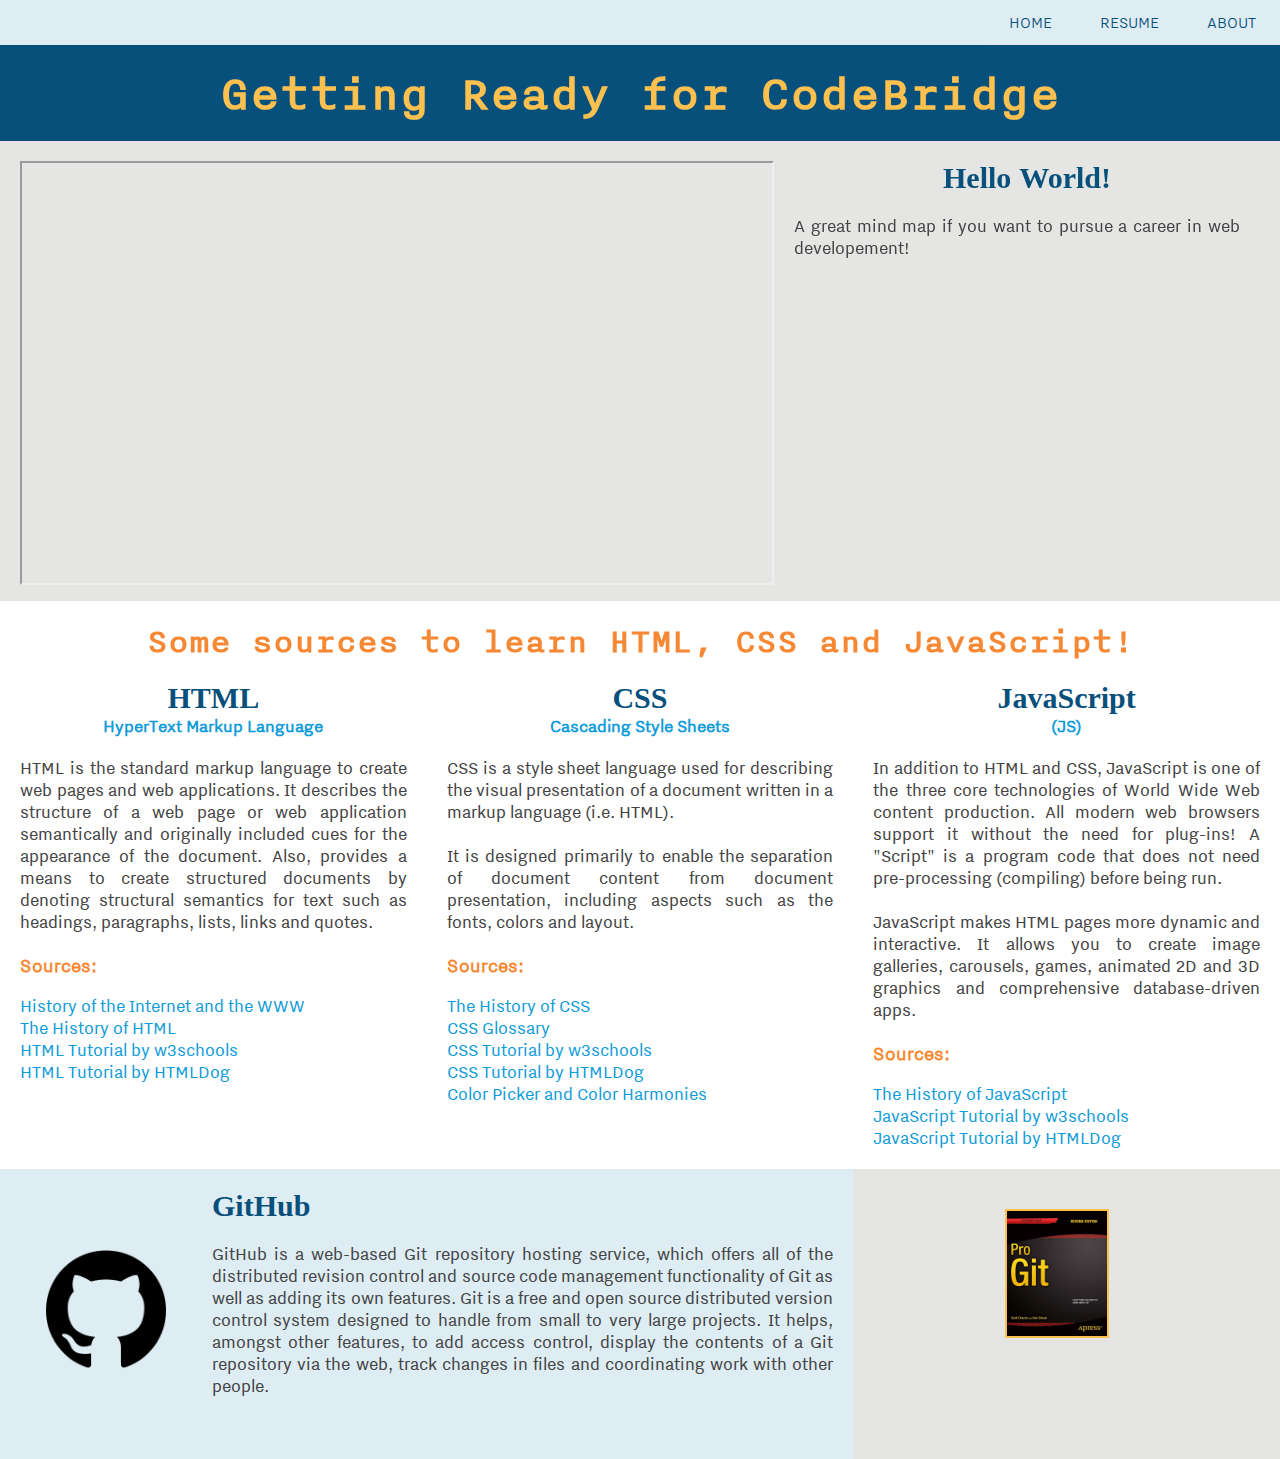
<file: index.html>
<!-- Getting Ready for CodeBridge is created by Francheska Guzman. -->
<!DOCTYPE html>
<html lang="en">
<head>
	<!-- Title located in the browser tab. -->
	<title>Getting Ready for CodeBridge</title>
  <link type="text/css" rel="stylesheet" href="style.css"> 
</head>
<body>

<div id="navigationbar">
<nav>
<ul class="navigation">
  <li><a href="nav/about.html">ABOUT</a></li>
  <li><a href="nav/resume.html">RESUME</a></li>
  <li><a href="index.html">HOME</a></li>
</ul>
</nav>
</div>

<!-- Title located in the web. -->
<div id="header">
<h1>Getting Ready for CodeBridge</h1>
</div>

<div id="main">
<iframe class="youtube" src="https://www.youtube.com/embed/sBzRwzY7G-k?controls=1"></iframe> 

<h3>Hello World!</h3>
<p>
A great mind map if you want to pursue a career in web developement!
</p>
</div>
</div>

<div id="sources">
<h2>Some sources to learn HTML, CSS and JavaScript!</h2>
</div>

<div id="left">
<h3>HTML</h3>
<h4>HyperText Markup Language</h4>
<p>HTML is the standard markup language to create web pages and web applications. It describes the structure of a web page or web application semantically and originally included cues for the appearance of the document. Also, provides a means to create structured documents by denoting structural semantics for text such as headings, paragraphs, lists, links and quotes.</p>

<h5>Sources:</h5>
<br>
<ul class="links">
<li><a href="https://www.w3.org/community/webed/wiki/The_history_of_the_Web" target="_blank">History of the Internet and the WWW</a></li>
<li><a href="http://www.w3.org/People/Raggett/book4/ch02.html" target="_blank">The History of HTML</a></li>
<li><a href="http://www.w3schools.com/html/default.asp" target="_blank">HTML Tutorial by w3schools</a></li>
<li><a href="http://www.htmldog.com/guides/html/" target="_blank"">HTML Tutorial by HTMLDog</a></li>
</ul>
</div>

<div id="center">
<h3>CSS</h3>
<h4>Cascading Style Sheets</h4>
<p>
CSS is a style sheet language used for describing the visual presentation of a document written in a markup language (i.e. HTML).
<br><br>
It is designed primarily to enable the separation of document content from document presentation, including aspects such as the fonts, colors and layout.
</p>

<h5>Sources:</h5>
<br>
<ul class="links">
<li><a href="http://www.w3.org/Style/CSS20/history.html" target="_blank">The History of CSS</a></li>
<li><a href="http://apps.workflower.fi/vocabs/css/en#unit" target="_blank">CSS Glossary</a></li>
<li><a href="http://www.w3schools.com/css/default.asp" target="_blank">CSS Tutorial by w3schools</a></li>
<li><a href="http://www.htmldog.com/guides/css/" target="_blank">CSS Tutorial by HTMLDog</a></li>
<li><a href="http://htmlcolorcodes.com/color-picker/" target="_blank">Color Picker and Color Harmonies</a></li>
</ul>
</div>

<div id="right">
<h3>JavaScript</h3>
<h4>(JS)</h4>
<p>In addition to HTML and CSS, JavaScript is one of the three core technologies of World Wide Web content production.  All modern web browsers support it without the need for plug-ins! A "Script" is a program code that does not need pre-processing (compiling) before being run.
<br><br>
JavaScript makes HTML pages more dynamic and interactive. It allows you to create image galleries, carousels, games, animated 2D and 3D graphics and comprehensive database-driven apps.
</p>

<h5>Sources:</h5>
<br>
<ul class="links">
<li><a href="https://www.w3.org/community/webed/wiki/A_Short_History_of_JavaScript" target="_blank">The History of JavaScript</a></li>
<li><a href="http://www.w3schools.com/js/default.asp" target="_blank">JavaScript Tutorial by w3schools</a></li>
<li><a href="http://www.htmldog.com/guides/javascript/" target="_blank">JavaScript Tutorial by HTMLDog</a></li>
</ul>
</div>

<div id="belowleft">
<a href="https://github.com" target="_blank"><img class="github" src="images/githublogo.png" alt="GitHub.com Official Logo"></a>
</div>

<div id="belowcenter">
<h3 class="left">GitHub</h3>
<p>
GitHub is a web-based Git repository hosting service, which offers all of the distributed revision control and source code management functionality of Git as well as adding its own features. Git is a free and open source distributed version control system designed to handle from small to very large projects. It helps, amongst other features, to add access control, display the contents of a Git repository via the web, track changes in files and coordinating work with other people.
</p>
</div>

<div id="belowright">
<a href="https://git-scm.com/book/en/v2" target="_blank"><img class="git" src="images/progit.png" alt="Pro Git by Scott Chacon and Ben Straub, Second Edition"></a>
</div>

</body>
</html>
</file>
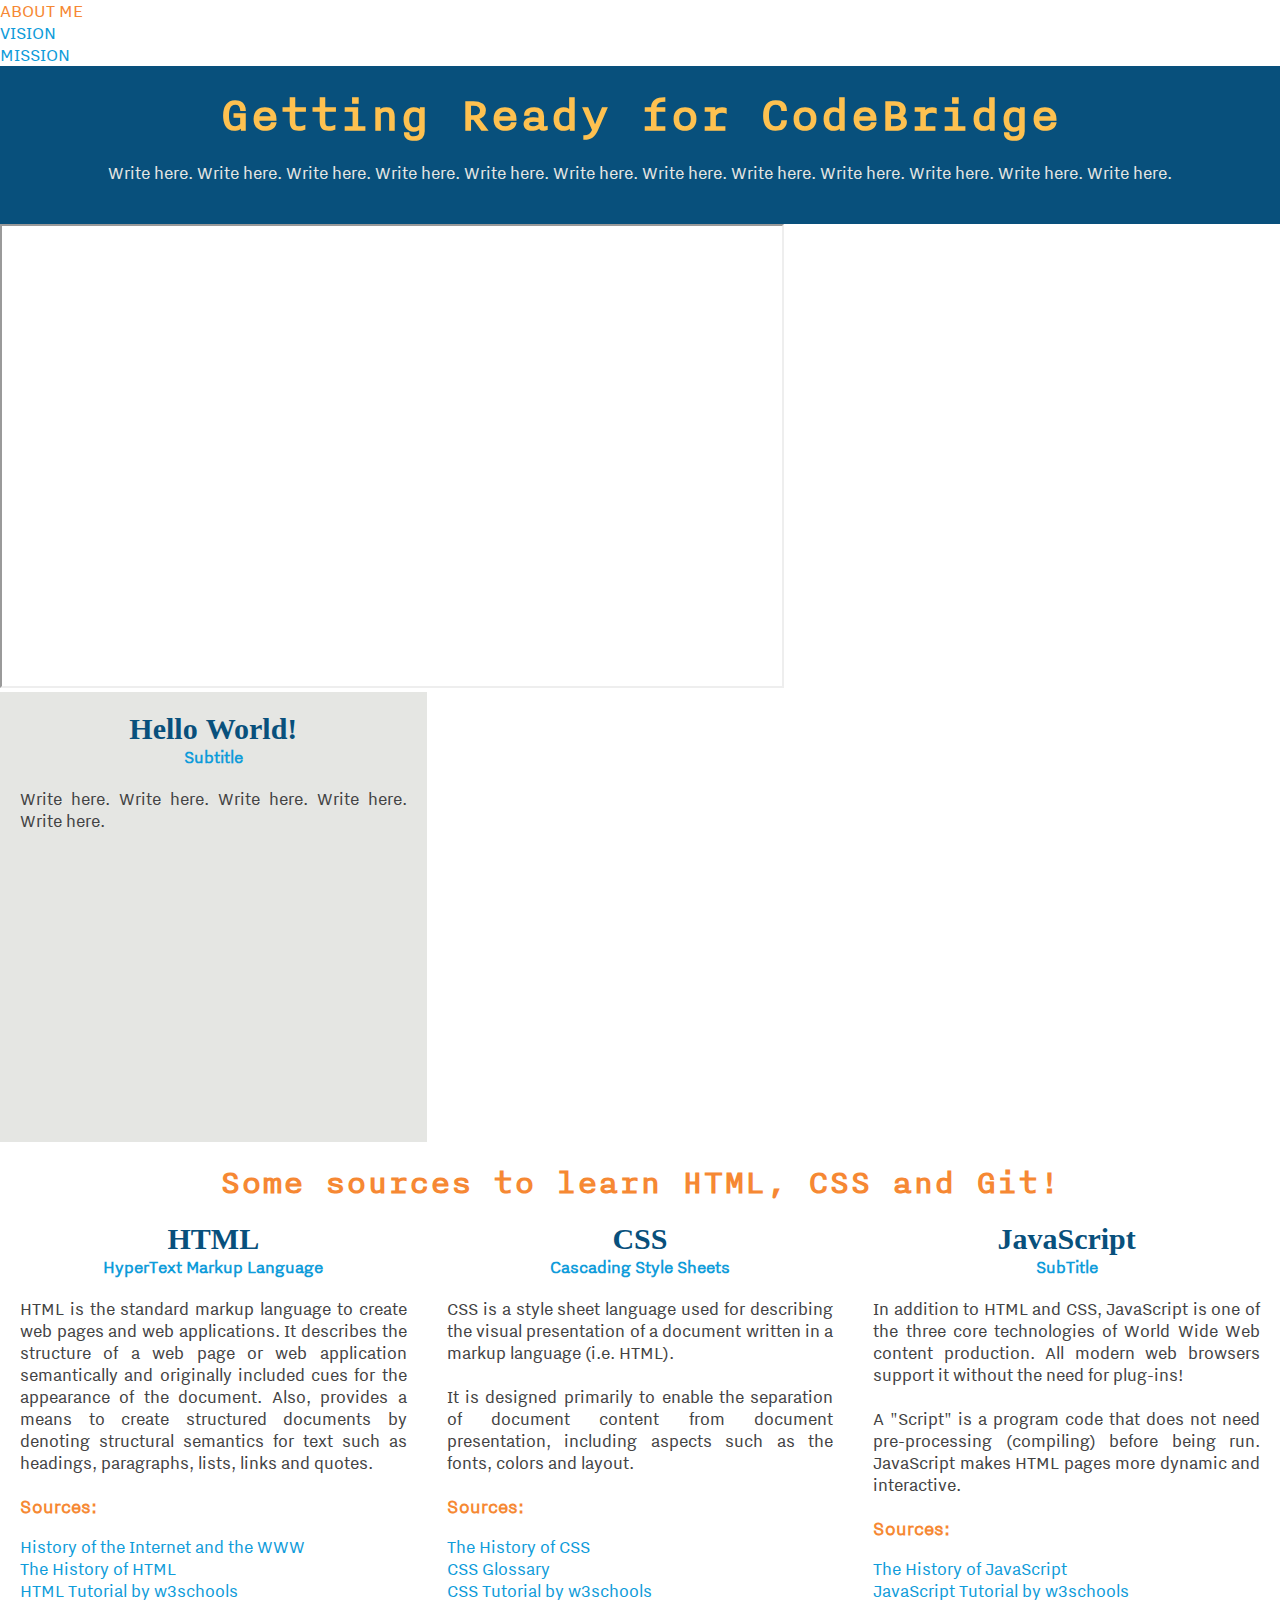
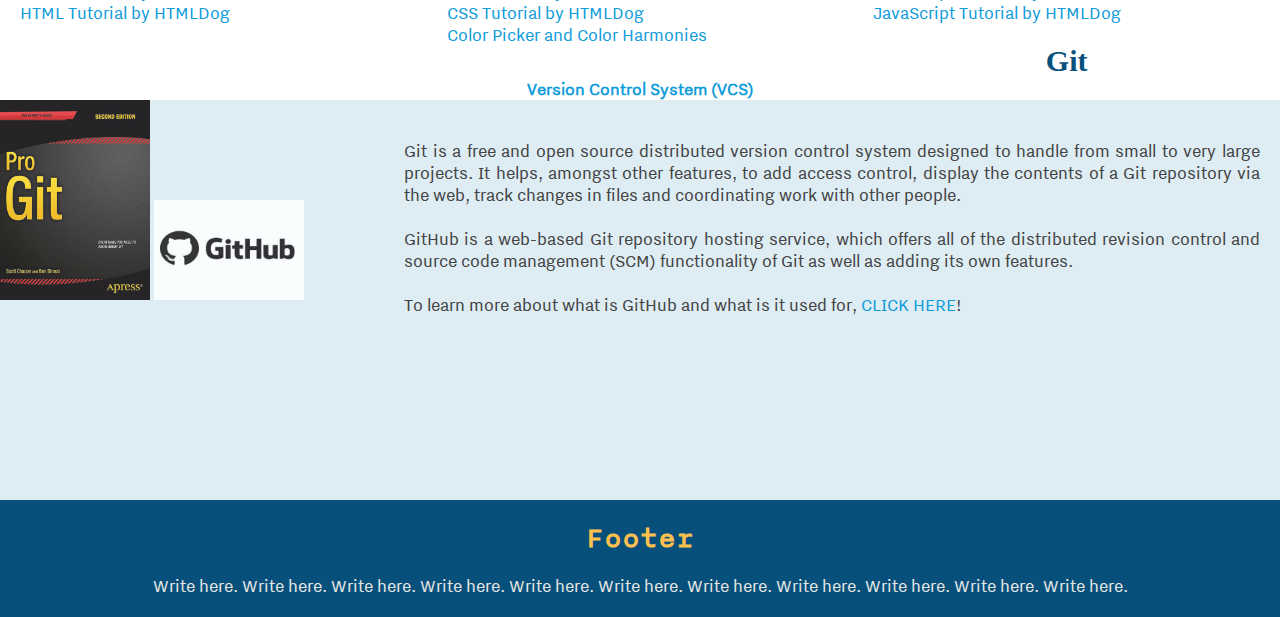
<file: site/index.html>
<!-- Build a Web is a page created by Francheska Guzman. -->
<!DOCTYPE html>
<html lang="en">
<head>
	<title>Getting Ready for CodeBridge</title> <!-- Title located in the browser tab. -->
  <link type="text/css" rel="stylesheet" href="style.css"> 
</head>
<body>

<div id="topbar">
<nav>
<ul class="topnav">
  <li><a href="navtop/about.html">ABOUT ME</a></li>
  <li><a href="navtop/vision.html">VISION</a></li>
  <li><a href="navtop/mission.html">MISSION</a></li>
</ul>
</nav>
</div>

<!-- Title located in the web. -->
<div id="header">
<h1>Getting Ready for CodeBridge</h1>
<p>Write here. Write here. Write here. Write here. Write here. Write here. Write here. Write here. Write here. Write here. Write here. Write here.</p>
</div>

<!-- A YouTube video. If I want to not display the player controls, I have to change the value controls=1 to controls=0 in the URL.-->
<div id="video">
<iframe width="780" height="460" src="https://www.youtube.com/embed/sBzRwzY7G-k?controls=1"></iframe> 
</div>

<div id="main">
<h3>Hello World!</h3>
<h4>Subtitle</h4>
<p>
Write here. Write here. Write here. Write here. Write here.
</p>
</div>

<div id="sources">
<h2>Some sources to learn HTML, CSS and Git!</h2>
</div>

<div id="left">
<h3>HTML</h3>
<h4>HyperText Markup Language</h4>
<p>HTML is the standard markup language to create web pages and web applications. It describes the structure of a web page or web application semantically and originally included cues for the appearance of the document. Also, provides a means to create structured documents by denoting structural semantics for text such as headings, paragraphs, lists, links and quotes.</p>

<h5>Sources:</h5>
<br>
<ul class="links">
<li><a href="https://www.w3.org/community/webed/wiki/The_history_of_the_Web" target="_blank">History of the Internet and the WWW</a></li>
<li><a href="http://www.w3.org/People/Raggett/book4/ch02.html" target="_blank">The History of HTML</a></li>
<li><a href="http://www.w3schools.com/html/default.asp" target="_blank">HTML Tutorial by w3schools</a></li>
<li><a href="http://www.htmldog.com/guides/html/" target="_blank"">HTML Tutorial by HTMLDog</a></li>
</ul>
</div>

<div id="center">
<h3>CSS</h3>
<h4>Cascading Style Sheets</h4>
<p>
CSS is a style sheet language used for describing the visual presentation of a document written in a markup language (i.e. HTML).
<br><br>
It is designed primarily to enable the separation of document content from document presentation, including aspects such as the fonts, colors and layout.
</p>

<h5>Sources:</h5>
<br>
<ul class="links">
<li><a href="http://www.w3.org/Style/CSS20/history.html" target="_blank">The History of CSS</a></li>
<li><a href="http://apps.workflower.fi/vocabs/css/en#unit" target="_blank">CSS Glossary</a></li>
<li><a href="http://www.w3schools.com/css/default.asp" target="_blank">CSS Tutorial by w3schools</a></li>
<li><a href="http://www.htmldog.com/guides/css/" target="_blank">CSS Tutorial by HTMLDog</a></li>
<li><a href="http://htmlcolorcodes.com/color-picker/" target="_blank">Color Picker and Color Harmonies</a></li>
</ul>
</div>

<div id="right">
<h3>JavaScript</h3>
<h4>SubTitle</h4>
<p>In addition to HTML and CSS, JavaScript is one of the three core technologies of World Wide Web content production.  All modern web browsers support it without the need for plug-ins!
<br><br>
A "Script" is a program code that does not need pre-processing (compiling) before being run. JavaScript makes HTML pages more dynamic and interactive.
</p>

<h5>Sources:</h5>
<br>
<ul class="links">
<li><a href="https://www.w3.org/community/webed/wiki/A_Short_History_of_JavaScript" target="_blank">The History of JavaScript</a></li>
<li><a href="http://www.w3schools.com/js/default.asp" target="_blank">JavaScript Tutorial by w3schools</a></li>
<li><a href="http://www.htmldog.com/guides/javascript/" target="_blank">JavaScript Tutorial by HTMLDog</a></li>
</ul>
</div>

<div id="below">
<h3>Git</h3>
<h4>Version Control System (VCS)</h4>

<div id="belowleft">
<a href="https://git-scm.com/book/en/v2" target="_blank"><img class="animation" src="images/progit.png" alt="Pro Git by Scott Chacon and Ben Straub, Second Edition" style="width:150px;height:200px;"></a>

<a href="https://github.com" target="_blank"><img class="animation" src="images/GitHub-logo.jpg" alt="GitHub" style="width:150px;height:100px;"></a>
</div>

<div id="belowright">
<p>Git is a free and open source distributed version control system designed to handle from small to very large projects. It helps, amongst other features, to add access control, display the contents of a Git repository via the web, track changes in files and coordinating work with other people.
<br><br>
GitHub is a web-based Git repository hosting service, which offers all of the distributed revision control and source code management (SCM) functionality of Git as well as adding its own features.
<br><br>
To learn more about what is GitHub and what is it used for, <a href="http://www.howtogeek.com/180167/htg-explains-what-is-github-and-what-do-geeks-use-it-for/" target="_blank">CLICK HERE</a>!
</p>
</div>

<div id="footer">
<h6>Footer</h6>
<p>Write here. Write here. Write here. Write here. Write here. Write here. Write here. Write here. Write here. Write here. Write here.</p>
</div>

</body>
</html>
</file>
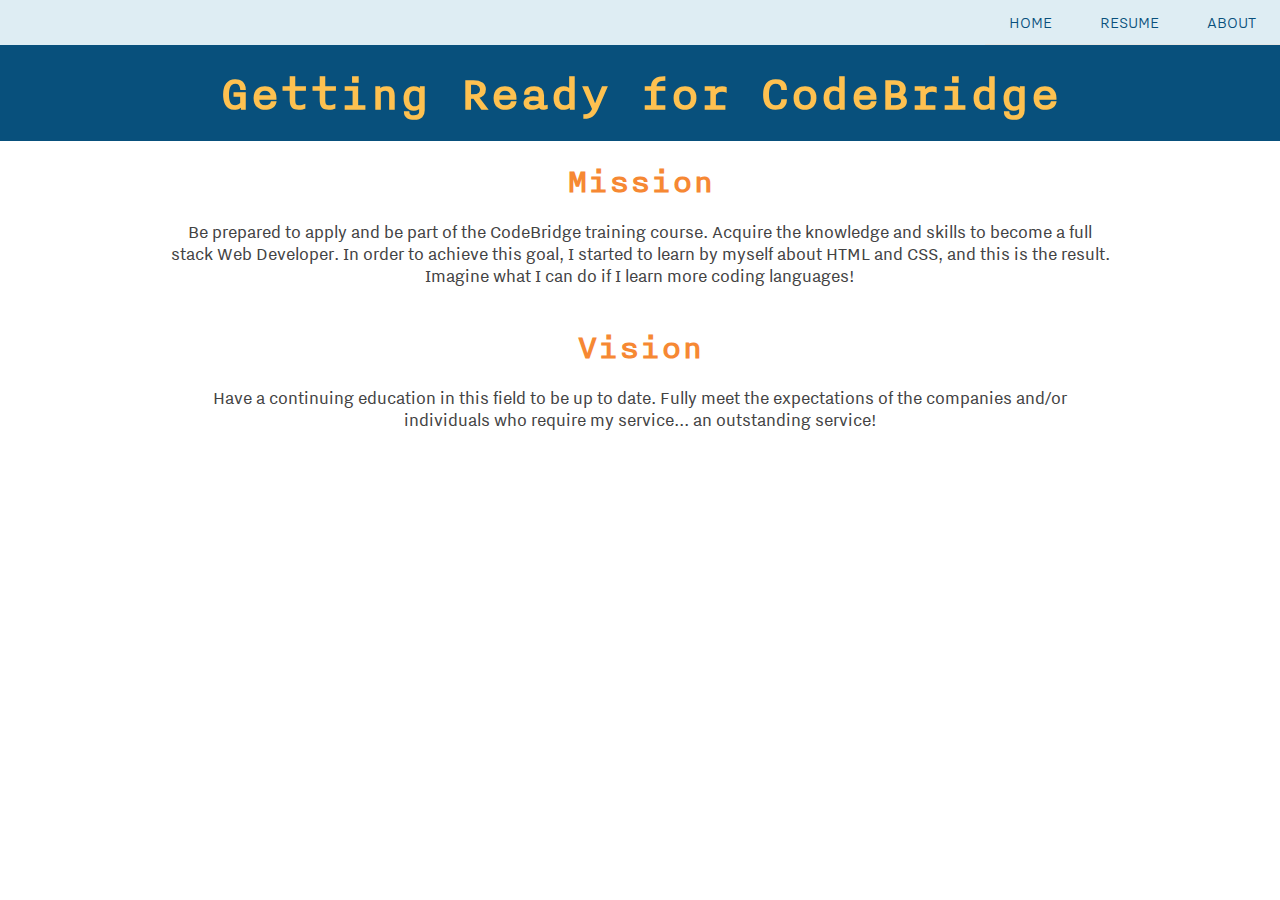
<file: nav/about.html>
<!-- Getting Ready for CodeBridge is created by Francheska Guzman. -->
<!DOCTYPE html>
<html lang="en">
<head>
	<!-- Title located in the browser tab. -->
	<title>Mission and Vision</title>
  <link type="text/css" rel="stylesheet" href="../style.css"> 
</head>
<body>

<div id="navigationbar">
<nav>
<ul class="navigation">
  <li><a href="../nav/about.html">ABOUT</a></li>
  <li><a href="../nav/resume.html">RESUME</a></li>
  <li><a href="../index.html">HOME</a></li>
</ul>
</nav>
</div>

<!-- Title located in the web. -->
<div id="header">
<h1>Getting Ready for CodeBridge</h1>
</div>

<div id="mission">
<h2>Mission</h2>
<p>Be prepared to apply and be part of the CodeBridge training course. Acquire the knowledge and skills to become a full stack Web Developer. In order to achieve this goal, I started to learn by myself about HTML and CSS, and this is the result. Imagine what I can do if I learn more coding languages!</p>
</div>

<div id="vision">
<h2>Vision</h2>
<p>Have a continuing education in this field to be up to date. Fully meet the expectations of the companies and/or individuals who require my service... an outstanding service!</p>
</div>

</body>
</html>
</file>
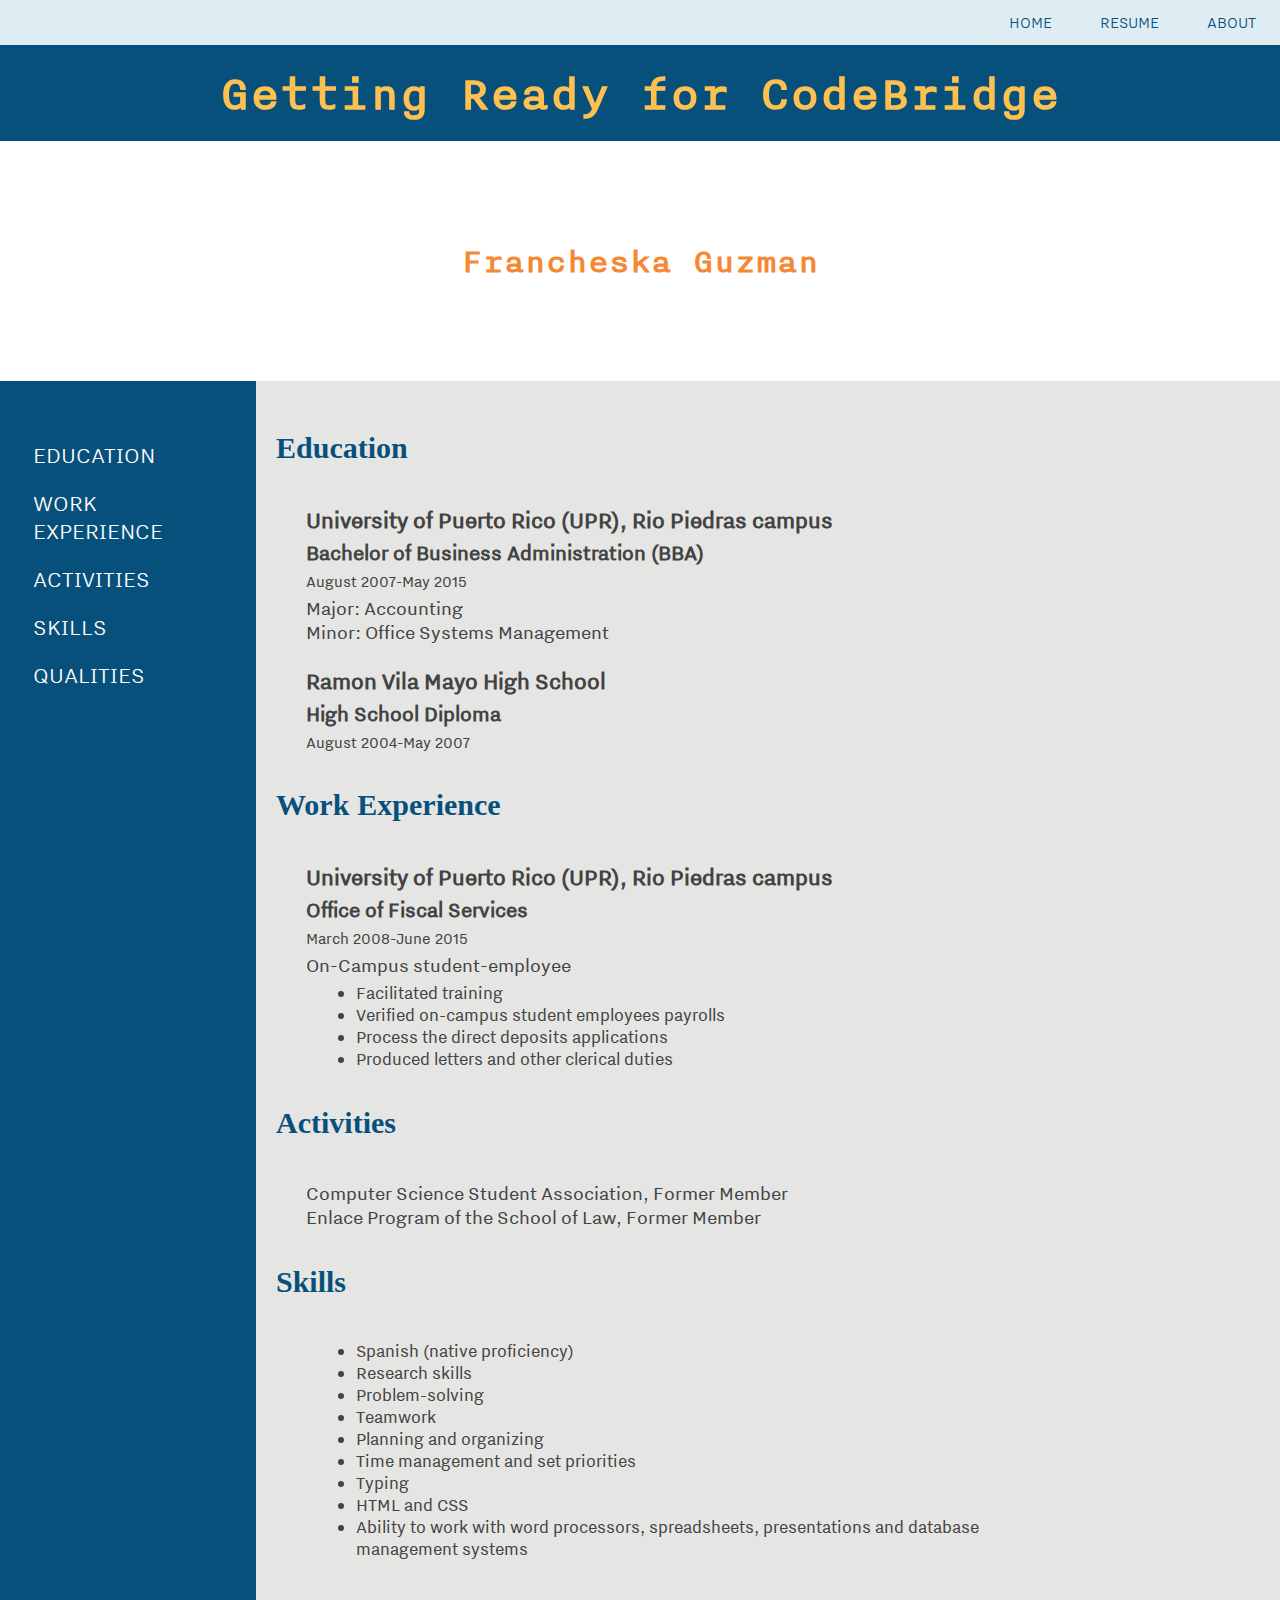
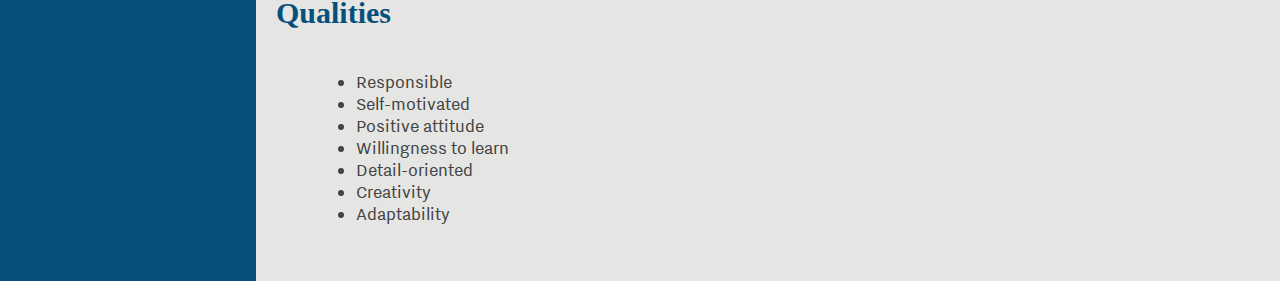
<file: nav/resume.html>
<!-- Getting Ready for CodeBridge is created by Francheska Guzman. -->
<!DOCTYPE html>
<html lang="en">
<head>
	<!-- Title located in the browser tab. -->
	<title>Resume</title>
  <link type="text/css" rel="stylesheet" href="../style.css"> 
</head>
<body>

<div id="navigationbar">
<nav>
<ul class="navigation">
  <li><a href="../nav/about.html">ABOUT</a></li>
  <li><a href="../nav/resume.html">RESUME</a></li>
  <li><a href="../index.html">HOME</a></li>
</ul>
</nav>
</div>

<!-- Title located in the web. -->
<div id="header">
<h1>Getting Ready for CodeBridge</h1>
</div>

<div id="summary">
<h2>Francheska Guzman</h2>
</div>

<ul class="anchorstyle">
<li><a href="#Education">EDUCATION</a></li>
<li><a href="#Experience">WORK EXPERIENCE</a></li>
<li><a href="#Activities">ACTIVITIES</a></li>
<li><a href="#Skills">SKILLS</a></li>
<li><a href="#Qualities">QUALITIES</a></li>
</ul>

<div id="resume">
<a name="Education">
<h3 class="left">Education</h3></a>
<br><br>
<p class="resume1">
University of Puerto Rico (UPR), Rio Piedras campus
</p>
<p class="resume2">
Bachelor of Business Administration (BBA)
</p>
<p class="resume4">
August 2007-May 2015
</p>
<p class="resume3">
Major: Accounting
<br>
Minor: Office Systems Management
</p>
<br>
<p class="resume1">
Ramon Vila Mayo High School
</p>
<p class="resume2">
High School Diploma
</p>
<p class="resume4">
August 2004-May 2007
</p>
<br><br>
<a name="Experience">
<h3 class="left">Work Experience</h3></a>
<br><br>
<p class=resume1>
University of Puerto Rico (UPR), Rio Piedras campus
</p>
<p class=resume2>
Office of Fiscal Services
</p>
<p class=resume4>
March 2008-June 2015
</p>
<p class=resume3>
On-Campus student-employee
</p>
<ul class="list">
<li>Facilitated training</li>
<li>Verified on-campus student employees payrolls</li>
<li>Process the direct deposits applications</li>
<li>Produced letters and other clerical duties</li>
</ul>
<br><br>
<a name="Activities">
<h3 class="left">Activities</h3></a>
<br><br>
<p class=resume3>
Computer Science Student Association, Former Member
<br>
Enlace Program of the School of Law, Former Member
</p>
<br><br>
<a name="Skills">
<h3 class="left">Skills</h3></a>
<br><br>
<ul class="list">
<li>Spanish (native proficiency)</li>
<li>Research skills</li>
<li>Problem-solving</li>
<li>Teamwork</li>
<li>Planning and organizing</li>
<li>Time management and set priorities</li>
<li>Typing</li>
<li>HTML and CSS</li>
<li>Ability to work with word processors, spreadsheets, presentations and database management systems</li>
</ul>
<br><br>
<a name="Qualities">
<h3 class="left">Qualities</h3></a>
<br><br>
<ul class="list">
<li>Responsible</li>
<li>Self-motivated</li>
<li>Positive attitude</li>
<li>Willingness to learn</li>
<li>Detail-oriented</li>
<li>Creativity</li>
<li>Adaptability</li>
</ul>
</div>

</body>
</html>
</file>
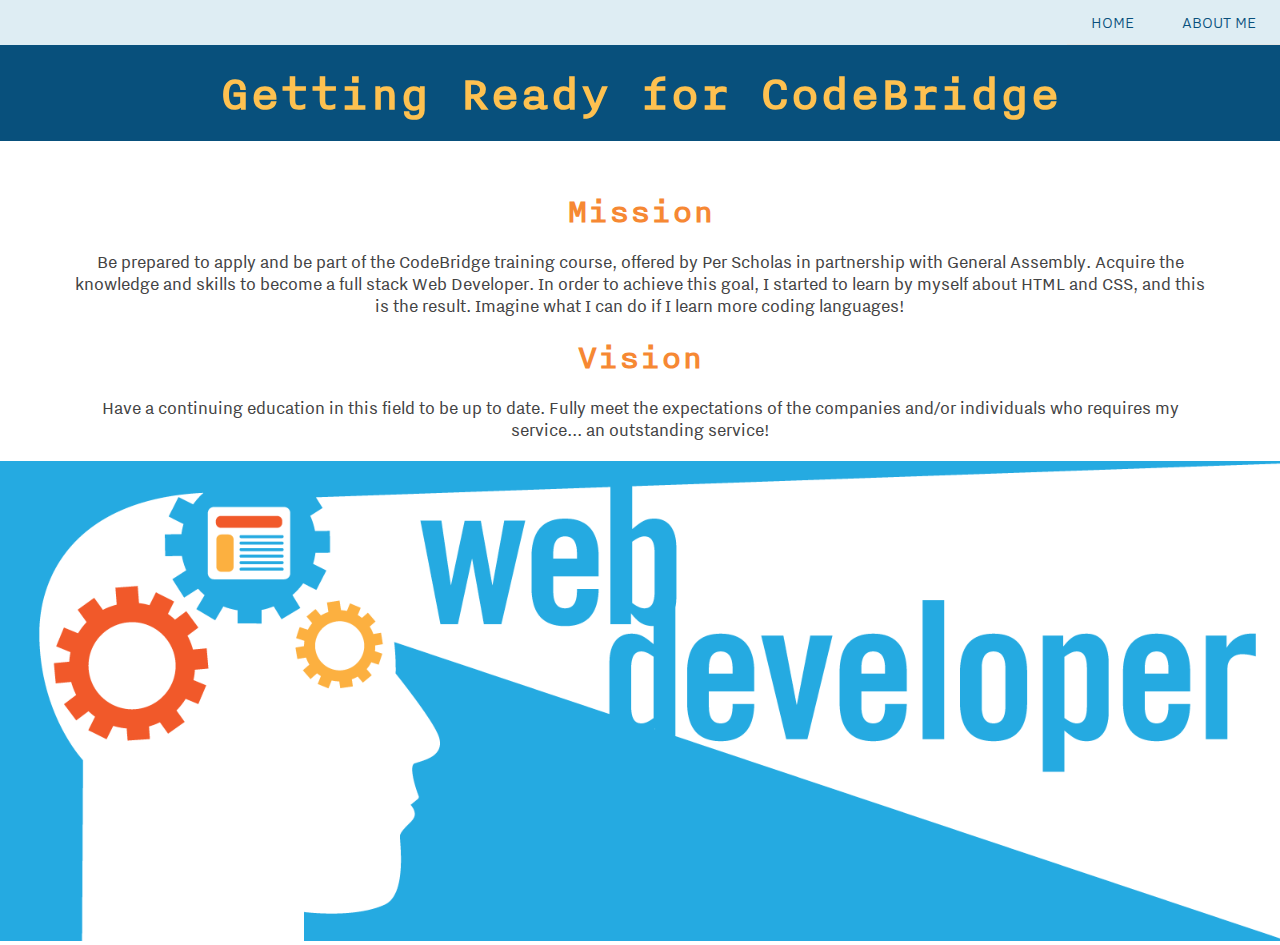
<file: site/nav/about.html>
<!-- Getting Ready for CodeBridge is created by Francheska Guzman. -->
<!DOCTYPE html>
<html lang="en">
<head>
	<title>Mission, Vision and About Me</title> <!-- Title located in the browser tab. -->
  <link type="text/css" rel="stylesheet" href="../style.css"> 
</head>
<body>

<div id="navigationbar">
<nav>
<ul class="navigation">
  <li><a href="../nav/about.html">ABOUT ME</a></li>
  <li><a href="../index.html">HOME</a></li>
</ul>
</nav>
</div>

<!-- Title located in the web. -->
<div id="header">
<h1>Getting Ready for CodeBridge</h1>
</div>

<div id="mission">
<h2>Mission</h2>
<p>Be prepared to apply and be part of the CodeBridge training course, offered by Per Scholas in partnership with General Assembly. Acquire the knowledge and skills to become a full stack Web Developer. In order to achieve this goal, I started to learn by myself about HTML and CSS, and this is the result. Imagine what I can do if I learn more coding languages!</p>
</div>

<div id="vision">
<h2>Vision</h2>
<p>Have a continuing education in this field to be up to date. Fully meet the expectations of the companies and/or individuals who requires my service... an outstanding service! </p>
</div>

<div id="image">
<img src="../images/web-developer.png" alt="Web Developer">
</div>

</body>
</html>
</file>
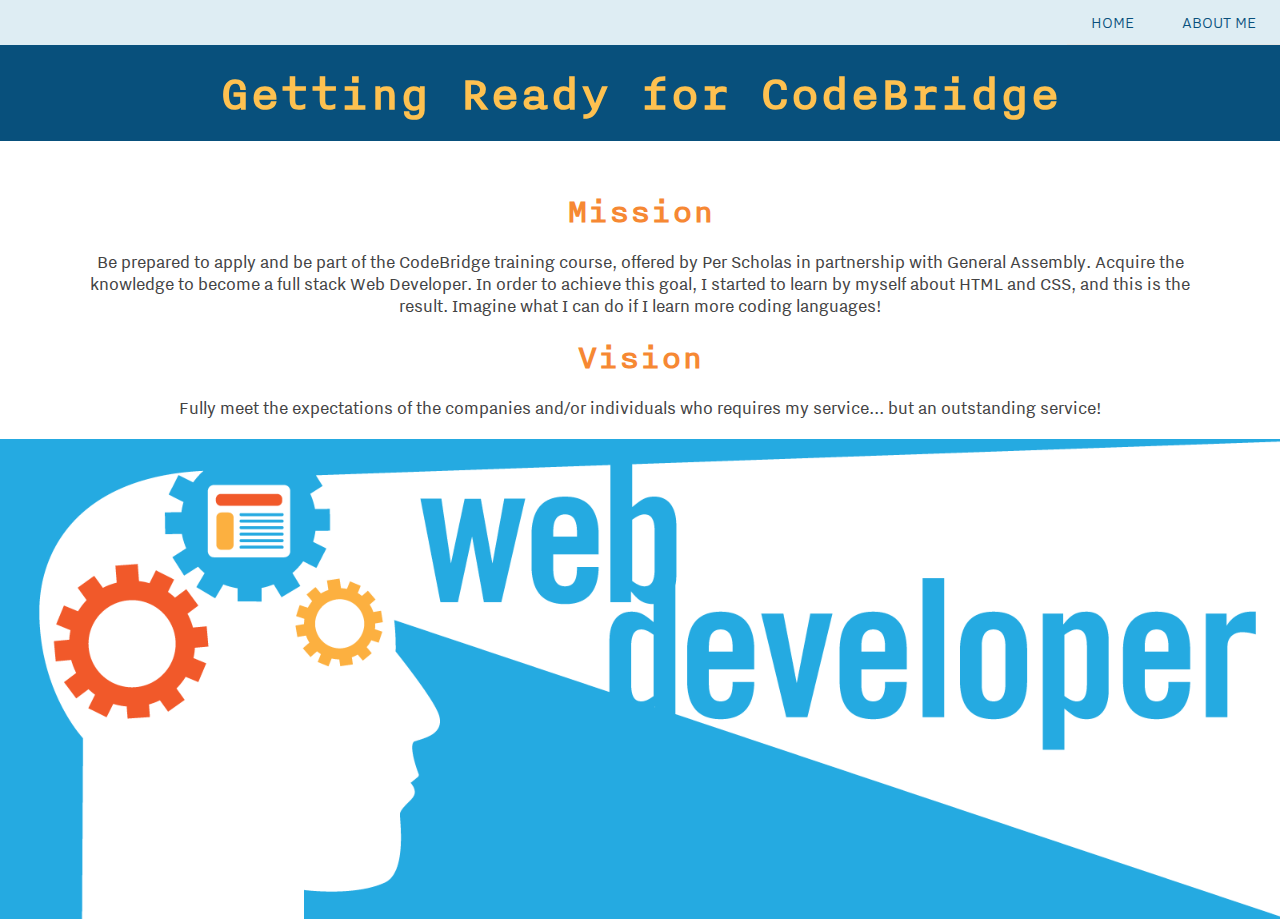
<file: site/nav/aboutme.html>
<!-- Getting Ready for CodeBridge is created by Francheska Guzman. -->
<!DOCTYPE html>
<html lang="en">
<head>
	<title>Mission, Vision and About Me</title> <!-- Title located in the browser tab. -->
  <link type="text/css" rel="stylesheet" href="../style.css"> 
</head>
<body>

<div id="navigationbar">
<nav>
<ul class="navigation">
  <li><a href="../nav/aboutme.html">ABOUT ME</a></li>
  <li><a href="../index.html">HOME</a></li>
</ul>
</nav>
</div>

<!-- Title located in the web. -->
<div id="header">
<h1>Getting Ready for CodeBridge</h1>
</div>

<div id="mission">
<h2>Mission</h2>
<p>Be prepared to apply and be part of the CodeBridge training course, offered by Per Scholas in partnership with General Assembly. Acquire the knowledge to become a full stack Web Developer. In order to achieve this goal, I started to learn by myself about HTML and CSS, and this is the result. Imagine what I can do if I learn more coding languages!</p>
</div>

<div id="vision">
<h2>Vision</h2>
<p>Fully meet the expectations of the companies and/or individuals who requires my service... but an outstanding service! </p>
</div>

<div id="image">
<img src="../images/web-developer.png" alt="Web Developer">
</div>

</body>
</html>
</file>
<file: style.css>
/* AFFECT ALL PAGES */

html {
    background-color: #FFFFFF; /* White */
}

/* Remove margins on all the page. */
* {
    margin: 0px;
    padding: 0px;
}

/* List of custom fonts. */
@font-face {
    font-family: "WebFont";
    src: url("fonts/fontawesome-webfont.woff") format("truetype");
}
@font-face {
    font-family: "BlackFont40";
    src: url("fonts/nitti-black-v40.woff") format("truetype");
}
@font-face {
    font-family: "MediumFont40";
    src: url("fonts/nitti-medium-v40.woff") format("truetype");
}
@font-face {
    font-family: "NormalFont40";
    src: url("fonts/nitti-normal-v40.woff") format("truetype");
}
@font-face {
    font-family: "BlackFont20";
    src: url("fonts/nittigrotesk-black-v20.woff") format("truetype");
}
@font-face {
    font-family: "BoldFont20";
    src: url("fonts/nittigrotesk-bold-v20.woff") format("truetype");
}
@font-face {
    font-family: "NormalFont20";
    src: url("fonts/nittigrotesk-normal-v20.woff") format("truetype");
}
@font-face {
    font-family: "SemilightFont";
    src: url("fonts/nittigrotesk-semilight-v20.woff") format("truetype");
}

/* Add a light-blue in the navigation bar background. */
ul.navigation {
    list-style-type: none; /* No bullets or numbers in the list. */
    width: 100%;
    overflow: hidden;
    background-color: #DEEDF3; /* Light-blue */
}

/* Float the list items side by side to the right. */
ul.navigation li {
    float: right;
}

/* Style the links inside the list items. */
ul.navigation li a {
    display: inline-block;
    color: #08507C; /* Dark Blue */
    text-align: center;
    padding: 12px 24px;
    text-decoration: none;
    transition: 0.3s;
    font-family: "SemilightFont"; /* This is a custom font. */
    font-size: 18px;
    border-bottom-style: solid;
    border-bottom-color: #E5E6E3; /* Bone white in all the bottom. */
    border-bottom-width: 1px;
}

/* Change background color (light-blue to white) and text color (dark blue to orange) on hover. */
ul.navigation li a:hover {
    background-color: #FFFFFF; /* White */
    color: #F68833; /* Orange */
    border-bottom-style: solid;
    border-bottom-color: #FEC150; /* Bottom line change from bone white to yellow. */
    border-bottom-width: 1px;
}

h1 {
	text-align: center;
	font-size: 50px;
	font-family: "NormalFont40"; 
    color: #FEC150; /* Yellow */
}

h2 {
	text-align: center;
	font-size: 35px;
	font-family: "NormalFont40"; 
    color: #F68833; /* Orange */
}

h3 {
	text-align: center;
	font-size: 30px;
	font-family: "WebFont"; 
    color: #08507C; /* Dark Blue */
}

h4 {
    text-align: center;
    font-size: 20px;
    font-family: "SemilightFont"; 
    color: #0F9CDA; /* Baby Blue */
}

h5 {
    text-align: left;
    font-size: 22px;
    font-family: "SemilightFont"; 
    color: #F68833; /* Orange */
    padding: 0px 0px 0px 20px; /* Padding the left. */
}

h6 {
    text-align: center;
    font-size: 30px;
    font-family: "NormalFont40"; 
    color: #FEC150; /* Yellow */
}

h3.left {
    text-align: left;
    padding: 0px 0px 0px 20px;
}

p {
    display: block;
    padding: 20px 20px 20px 20px; /* Padding all the paragraph. */
    font-size: 20px;
    font-family: "NormalFont20";
}

p.git {
    padding: 0px 20px 0px 20px;
    font-size: 20px;
    font-family: "NormalFont20";
    color: #434343; /* Brown */
}

p.resume1 {
    padding: 5px 0px 0px 50px;
    font-size: 26px;
    font-family: "NormalFont20";
    font-weight: bold;
    color: #434343; /* Brown */
}

p.resume2 {
    padding: 5px 0px 0px 50px;
    font-size: 24px;
    font-family: "NormalFont20";
    font-weight: bold;
    color: #434343; /* Brown */
}

p.resume3 {
    padding: 5px 0px 0px 50px;
    font-size: 22px;
    font-family: "NormalFont20";
    color: #434343; /* Brown */
}

p.resume4 {
    padding: 5px 0px 0px 50px;
    font-size: 18px;
    font-family: "NormalFont20";
    color: #434343; /* Brown */
}

/* Color for all hyperlinks. */

/* Unvisited link. */
a:link {
    font-size: 20px;
    font-family: "NormalFont20";
    color: #0F9CDA; /* Baby Blue */
    text-decoration: none; /* No underline */
}

/* Visited link. */
a:visited {
    color: #0F9CDA; /* Baby Blue */
    text-decoration: none;
}

/* Mouse over link. */
a:hover {
    color: #F68833; /* Orange */
    text-decoration: none;
}

ul.links {
    list-style-type: none; 
    padding: 0px 0px 0px 20px; /* Padding the left side. */
}

ul.list {
    display: block;
    list-style-type: disc;
    padding: 5px 300px 0px 100px;
    font-size: 20px;
    font-family: "NormalFont20";
    color: #434343; /* Brown */
}

ul.anchorstyle {
    clear: both;
    float: left;
    padding: 50px 0px 50px 0px;
    width: 20%;
    height: 1400px;
    background-color: #08507C; /* Dark Blue */
    list-style-type: none; /* No bullets or numbers in the list. */
    background-color: #08507C; /* Dark Blue */
}

/* Style the links inside the list items. */
ul.anchorstyle li a {
    padding: 10px 200px 10px 30px;
    display: inline-block;
    color: #FFFFFF; /* White */
    text-align: left;
    text-decoration: none;
    transition: 0.3s;
    font-family: "SemilightFont"; /* This is a custom font. */
    font-size: 26px;
    border-left-style: solid;
    border-left-color: #08507C; /* Dark Blue */
    border-left-width: 3px;
}

ul.anchorstyle li a:hover {
    color: #FEC150; /* Yellow */
    background-color: #0F9CDA; /* Baby Blue */
    border-left-style: solid;
    border-left-color: #FEC150; /* Yellow */
    border-left-width: 3px;
}

iframe.youtube {
    float: left;
    margin: 0px 20px 0px 0px;
    width: 750px;
    height: 420px;
}

img.github {
    padding: 60px 0px 20px 20px;
    width: 120px;
    height: 120px;
}

img.github:hover {
    transition: 0.7s;
    width: 140px;
    height: 140px;
}

img.git {
    margin: 20px 20px 20px 0px;
    width: 100px;
    height: 125px;
    border-style: solid;
    border-width: 2px;
    border-color: #FEC150; /* Yellow */
}

img.git:hover {
    border-color: #F68833; /* Orange */
}


#header {
    float: center;
    padding: 20px 0px 20px 0px; /* Padding the top. */
    background-color: #08507c; /* Very Dark Blue */
    text-align: center;
    color: #E5E6E3; /* Bone White */
}

/* INDEX */

#main {
    float: center;
    min-height: 420px; /* Same of the YouTube video. */
    padding: 20px 20px 20px 20px;
    background-color: #E5E6E3; /* Bone White */
    text-align: justify;
    color: #434343; /* Brown */
}

#sources {
    clear: both;
    float: center;
    padding: 20px 0px 0px 0px; /* Just padding the top. */
    background-color: #FFFFFF; /* White */
}

/* About HTML */
#left {
    clear: both;
    float: left;
    padding: 20px 0px 20px 0px;
    width: 33.333%;
    text-align: justify;
    color: #434343; /* Brown */
}

/* About CSS */
#center {
    float: left;
    padding: 20px 0px 20px 0px;
    width: 33.333%;
    text-align: justify;
    color: #434343; /* Brown */
}

/* About JavaScript */
#right {
    float: left;
    padding: 20px 0px 20px 0px;
    width: 33.333%;
    text-align: justify;
    color: #434343; /* Brown */
}

/* About GitHub and Git */
#belowleft {
    clear: both;
    float: left;
    padding: 20px 0px 20px 0px;
    width: 15%;
    height: 250px;
    background-color: #DEEDF3; /* Light Blue */
    text-align: center;
    overflow: hidden;
}

#belowcenter {
    float: left;
    padding: 20px 0px 20px 0px;
    width: 51.666%;
    height: 250px;
    background-color: #DEEDF3; /* Light Blue */
    text-align: justify;
    color: #434343; /* Brown */
    overflow: hidden;
}

#belowright {
    float: left;
    padding: 20px 0px 20px 0px;
    width: 33.333%;
    height: 250px;
    background-color: #E5E6E3; /* Bone White */
    text-align: center;
    overflow: hidden;
}

/* RESUME */

#summary {
    float: center;
    padding: 100px 150px 100px 150px;
    text-align: center;
    color: #434343; /* Brown */
}

#resume {
    float: left;
    padding: 50px 0px 50px 0px;
    width: 80%;
    height: 1400px;
    text-align: left;
    background-color: #E5E6E3; /* Bone White */
    color: #434343; /* Brown */
 }

/* ABOUT */

#about {
    float: center;
    padding: 100px 150px 0px 150px;
    text-align: center;
    color: #434343; /* Brown */
}

#mission {
    float: center;
    padding: 20px 150px 0px 150px;
    text-align: center;
    color: #434343; /* Brown */
}

#vision {
    float: center;
    padding: 20px 150px 100px 150px;
    text-align: center;
    color: #434343; /* Brown */
}
</file>
<file: site/style.css>
/* AFFECT ALL PAGES */

html {
    background-color: #FFFFFF; /* White */
}

/* Remove margins on all the page. */
* {
    margin: 0px;
    padding: 0px;
}

/* List of custom fonts. */
@font-face {
    font-family: "WebFont";
    src: url("fonts/fontawesome-webfont.woff") format("truetype");
}
@font-face {
    font-family: "BlackFont40";
    src: url("fonts/nitti-black-v40.woff") format("truetype");
}
@font-face {
    font-family: "MediumFont40";
    src: url("fonts/nitti-medium-v40.woff") format("truetype");
}
@font-face {
    font-family: "NormalFont40";
    src: url("fonts/nitti-normal-v40.woff") format("truetype");
}
@font-face {
    font-family: "BlackFont20";
    src: url("fonts/nittigrotesk-black-v20.woff") format("truetype");
}
@font-face {
    font-family: "BoldFont20";
    src: url("fonts/nittigrotesk-bold-v20.woff") format("truetype");
}
@font-face {
    font-family: "NormalFont20";
    src: url("fonts/nittigrotesk-normal-v20.woff") format("truetype");
}
@font-face {
    font-family: "SemilightFont";
    src: url("fonts/nittigrotesk-semilight-v20.woff") format("truetype");
}

/* Add a light-blue in the navigation bar background. */
ul.navigation {
    list-style-type: none; /* No bullets or numbers in the list. */
    width: 100%;
    overflow: hidden;
    background-color: #DEEDF3; /* Light-blue */
}

/* Float the list items side by side to the right. */
ul.navigation li {
    float: right;
}

/* Style the links inside the list items. */
ul.navigation li a {
    display: inline-block;
    color: #08507C; /* Dark Blue */
    text-align: center;
    padding: 12px 24px;
    text-decoration: none;
    transition: 0.3s;
    font-family: "SemilightFont"; /* This is a custom font. */
    font-size: 18px;
    border-bottom-style: solid;
    border-bottom-color: #E5E6E3; /* Bone white in all the bottom. */
    border-bottom-width: 1px;
}

/* Change background color (light-blue to white) and text color (dark blue to orange) on hover. */
ul.navigation li a:hover {
    background-color: #FFFFFF; /* White */
    color: #F68833; /* Orange */
    border-bottom-style: solid;
    border-bottom-color: #F68833; /* Bottom line change from bone white to orange. */
    border-bottom-width: 1px;
}

h1 {
	text-align: center;
	font-size: 50px;
	font-family: "NormalFont40"; 
    color: #FEC150; /* Yellow */
}

h2 {
	text-align: center;
	font-size: 35px;
	font-family: "NormalFont40"; 
    color: #F68833; /* Orange */
}

h3 {
	text-align: center;
	font-size: 30px;
	font-family: "WebFont"; 
    color: #08507c; /* Dark Blue */
}

h4 {
    text-align: center;
    font-size: 20px;
    font-family: "SemilightFont"; 
    color: #0F9CDA; /* Baby Blue */
}

h5 {
    text-align: left;
    font-size: 22px;
    font-family: "SemilightFont"; 
    color: #F68833; /* Orange */
    padding: 0px 0px 0px 20px; /* Padding the left. */
}

h6 {
    text-align: center;
    font-size: 30px;
    font-family: "NormalFont40"; 
    color: #FEC150; /* Yellow */
}

p {
    display: block;
    padding: 20px 20px 20px 20px; /* Padding all the paragraph. */
    font-size: 20px;
    font-family: "NormalFont20";
}

/* Color for all hyperlinks. */

/* Unvisited link. */
a:link {
    font-size: 20px;
    font-family: "NormalFont20";
    color: #0F9CDA; /* Baby Blue */
    text-decoration: none; /* No underline */
}

/* Visited link. */
a:visited {
    color: #0F9CDA; /* Baby Blue */
    text-decoration: none;
}

/* Mouse over link. */
a:hover {
    color: #F68833; /* Orange */
    text-decoration: none;
}

img.animation {
    opacity: 0.85;
    filter: alpha(opacity=85);
  }
  
img.animation:hover {
    opacity: 1.0;
    filter: alpha(opacity=100);
    transition: 0.9s;
}

ul.links {
    list-style-type: none; 
    padding: 0px 0px 0px 20px; /* Padding the left side. */
}

#header {
    float: center;
    padding: 20px 0px 20px 0px; /* Padding the top. */
    background-color: #08507c; /* Very Dark Blue */
    text-align: center;
    color: #E5E6E3; /* Bone White */
}

/* INDEX */

#youtubevideo {
    clear: both;
    float: left;
    padding: 20px 0px 20px 0px;
    width: 66.666%;
    height: 410px;
    overflow: hidden; /* Because height is 500px, specify overflow is necessary. */
    background-color: #E5E6E3; /* Bone White */
    text-align: center; /* Align horizonal the video. */
}

#main {
	float: left;
    padding: 20px 0px 20px 0px;
    width: 33.333%;
    height: 410px; /* Align with YouTube video. */
    overflow: hidden;
    background-color: #E5E6E3; /* Bone White */
    text-align: justify;
    color: #434343; /* Brown */
}

#sources {
    clear: both;
    float: center;
    padding: 20px 0px 0px 0px; /* Just padding the top. */
    background-color: #FFFFFF; /* White */
}

/* About HTML */
#left {
    clear: both;
    float: left;
    padding: 20px 0px 20px 0px;
    width: 33.333%;
    text-align: justify;
    color: #434343; /* Brown */
}

/* About CSS */
#center {
    float: left;
    padding: 20px 0px 20px 0px;
    width: 33.333%;
    text-align: justify;
    color: #434343; /* Brown */
}

/* About JavaScript */
#right {
    float: left;
    padding: 20px 0px 20px 0px;
    width: 33.333%;
    text-align: justify;
    color: #434343; /* Brown */
}

/* Book Image */
#belowleft {
    clear: both;
    float: left;
    padding: 0px 0px 0px 0px;
    width: 30%;
    height: 400px;
    overflow: hidden;
    background-color: #DEEDF3; /* Light Blue */
    text-align: left;
}

/* About Git and GitHub */
#belowright {
    float: right;
    padding: 20px 0px 0px 0px;
    width: 70%;
    height: 380px;
    overflow: hidden;
    background-color: #DEEDF3; /* Light Blue */
    text-align: justify;
    color: #434343; /* Brown */
}

#footer {
    clear: both;
    float: center;
    padding: 20px 0px 0px 0px;
    background-color: #08507c; /* Dark blue */
    text-align: center;
    color: #E5E6E3; /* Bone White */
}

/* STATEMENTS */

img {
    max-width: 100%;
    height: auto;
}

#mission {
    float: center;
    padding: 50px 50px 0px 50px;
    text-align: center;
    color: #434343; /* Brown */
}

#vision {
    float: center;
    padding: 0px 50px 0px 50px;
    text-align: center;
    color: #434343; /* Brown */
}

#aboutme {
    float: center;
    padding: 0px 50px 50px 50px;
    text-align: center;
    color: #434343; /* Brown */
 }
</file>
